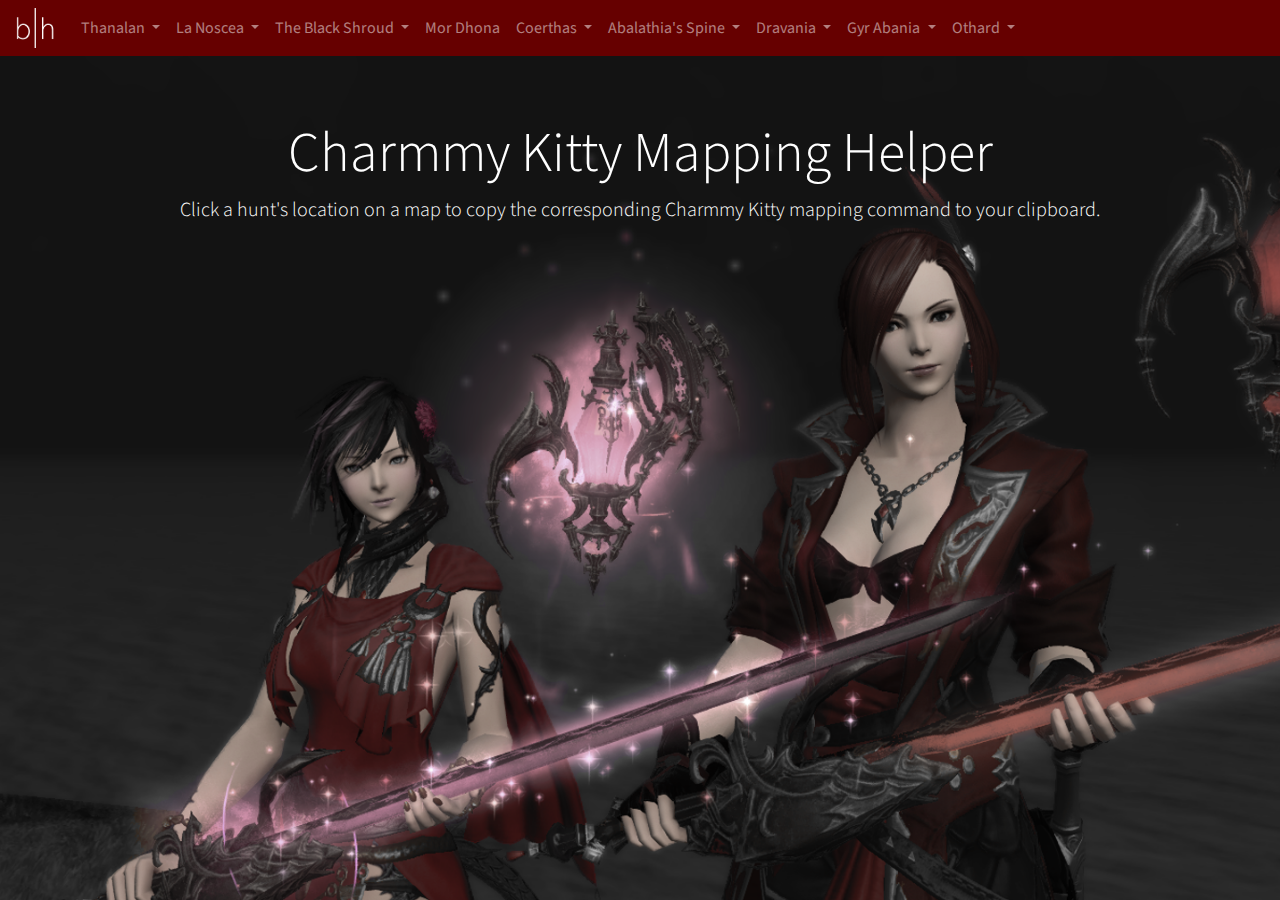
<file: CK_MapHelper.html>
<!doctype html>
<html lang="en">
<head>
	<!-- Required meta tags -->
	<meta charset="utf-8">
	<meta name="viewport" content="width=device-width, initial-scale=1, shrink-to-fit=no">

	<!-- Bootstrap CSS -->
	<!-- <link rel="stylesheet" href="https://maxcdn.bootstrapcdn.com/bootstrap/4.0.0/css/bootstrap.min.css" integrity="sha384-Gn5384xqQ1aoWXA+058RXPxPg6fy4IWvTNh0E263XmFcJlSAwiGgFAW/dAiS6JXm" crossorigin="anonymous"> -->
	<link rel="stylesheet" href="css/bootstrap.min.css"/>
	<link href="https://fonts.googleapis.com/css?family=Source+Sans+Pro:400" rel="stylesheet">
	<link href="https://fonts.googleapis.com/css?family=Source+Sans+Pro:200" rel="stylesheet">
	<title>CharmmyKittyHelper</title>
	<link rel="shortcut icon" type="image/image/x-icon" href="assets/bh.ico">
	<link rel="stylesheet" type="text/css" href="css/myCSS.css"/>
	<!-- <script type="text/javascript" src="js/jquery-1.9.0.min.js"></script> -->
	<!-- <script src="js/myScript.js"></script> -->
</head>

<!-- https://iamroguenine.github.io/BehemothHunting_CharmmyKittyMappingHelper/index.html -->

<body>
	<div class="cover-contain" id="myCover">
		<nav class="coverNav navbar navbar-dark myRed fixed-top navbar-expand-lg" id="theNavBar">
			<a class="navbar-left" href="CK_MapHelper.html"><img id="navBarImg" src="assets/bh_bar.png"></a>
			<button class="navbar-toggler" id="hamburgerBtn" type="button" data-toggle="collapse" data-target="#navbarNav" aria-controls="navbarNav" aria-expanded="false" aria-label="Toggle navigation">
				<span class="navbar-toggler-icon"></span>
			</button>
			<div class="collapse navbar-collapse" id="navbarNav">
				<ul class="navbar-nav">

					<li class="nav-item dropdown">
						<a class="nav-link dropdown-toggle" href="#" id="Thanalan_Dropdown" role="button" data-toggle="dropdown" aria-haspopup="true" aria-expanded="false">
							Thanalan
						</a>
						<div class="dropdown-menu myNavDropdown myGray2 text-white" aria-labelledby="Thanalan_Dropdown">
							<a class="dropdown-item myNavDropdownItem" href="Location.html#Northern_Thanalan">Northern Thanalan</a>
							<a class="dropdown-item myNavDropdownItem" href="Location.html#Western_Thanalan">Western Thanalan</a>
							<a class="dropdown-item myNavDropdownItem" href="Location.html#Central_Thanalan">Central Thanalan</a>
							<a class="dropdown-item myNavDropdownItem" href="Location.html#Eastern_Thanalan">Eastern Thanalan</a>
							<a class="dropdown-item myNavDropdownItem" href="Location.html#Southern_Thanalan">Southern Thanalan</a>
						</div>
					</li>

					<li class="nav-item dropdown">
						<a class="nav-link dropdown-toggle" href="#" id="La_Noscea_Dropdown" role="button" data-toggle="dropdown" aria-haspopup="true" aria-expanded="false">
							La Noscea
						</a>
						<div class="dropdown-menu myNavDropdown myGray2 text-white" aria-labelledby="La_Noscea_Dropdown">
							<a class="dropdown-item myNavDropdownItem" href="Location.html#Outer_La_Noscea">Outer La Noscea</a>
							<a class="dropdown-item myNavDropdownItem" href="Location.html#Upper_La_Noscea">Upper La Noscea</a>
							<a class="dropdown-item myNavDropdownItem" href="Location.html#Western_La_Noscea">Western La Noscea</a>
							<a class="dropdown-item myNavDropdownItem" href="Location.html#Middle_La_Noscea">Middle La Noscea</a>
							<a class="dropdown-item myNavDropdownItem" href="Location.html#Eastern_La_Noscea">Eastern La Noscea</a>
							<a class="dropdown-item myNavDropdownItem" href="Location.html#Lower_La_Noscea">Lower La Noscea</a>
						</div>
					</li>

					<li class="nav-item dropdown">
						<a class="nav-link dropdown-toggle" href="#" id="The_Black_Shroud_Dropdown" role="button" data-toggle="dropdown" aria-haspopup="true" aria-expanded="false">
							The Black Shroud
						</a>
						<div class="dropdown-menu myNavDropdown myGray2 text-white" aria-labelledby="The_Black_Shroud_Dropdown">
							<a class="dropdown-item myNavDropdownItem" href="Location.html#North_Shroud">North Shroud</a>
							<a class="dropdown-item myNavDropdownItem" href="Location.html#Central_Shroud">Central Shroud</a>
							<a class="dropdown-item myNavDropdownItem" href="Location.html#East_Shroud">East Shroud</a>
							<a class="dropdown-item myNavDropdownItem" href="Location.html#South_Shroud">South Shroud</a>
						</div>
					</li>


					<li class="nav-item">
						<a class="nav-link" href="Location.html#Mor_Dhona">Mor Dhona</a>
					</li>

					<li class="nav-item dropdown">
						<a class="nav-link dropdown-toggle" href="#" id="Coerthas_Dropdown" role="button" data-toggle="dropdown" aria-haspopup="true" aria-expanded="false">
							Coerthas
						</a>
						<div class="dropdown-menu myNavDropdown myGray2 text-white" aria-labelledby="Coerthas_Dropdown">
							<a class="dropdown-item myNavDropdownItem" href="Location.html#Coerthas_Western_Highlands">Coerthas Western Highlands</a>
							<a class="dropdown-item myNavDropdownItem" href="Location.html#Coerthas_Central_Highlands">Coerthas Central Highlands</a>
						</div>
					</li>

					<li class="nav-item dropdown">
						<a class="nav-link dropdown-toggle" href="#" id="Abalathias_Spine_Dropdown" role="button" data-toggle="dropdown" aria-haspopup="true" aria-expanded="false">
							Abalathia's Spine
						</a>
						<div class="dropdown-menu myNavDropdown myGray2 text-white" aria-labelledby="Abalathias_Spine_Dropdown">
							<a class="dropdown-item myNavDropdownItem" href="Location.html#Azys_Lla">Azys Lla</a>
							<a class="dropdown-item myNavDropdownItem" href="Location.html#The_Sea_of_Clouds">The Sea of Clouds</a>
						</div>
					</li>

					<li class="nav-item dropdown">
						<a class="nav-link dropdown-toggle" href="#" id="Dravania_Dropdown" role="button" data-toggle="dropdown" aria-haspopup="true" aria-expanded="false">
							Dravania
						</a>
						<div class="dropdown-menu myNavDropdown myGray2 text-white" aria-labelledby="Dravania_Dropdown">
							<a class="dropdown-item myNavDropdownItem" href="Location.html#The_Churning_Mists">The Churning Mists</a>
							<a class="dropdown-item myNavDropdownItem" href="Location.html#The_Dravanian_Hinterlands">The Dravanian Hinterlands</a>
							<a class="dropdown-item myNavDropdownItem" href="Location.html#The_Dravanian_Forelands">The Dravanian Forelands</a>
						</div>
					</li>

					<li class="nav-item dropdown">
						<a class="nav-link dropdown-toggle" href="#" id="Gyr_Abania_Dropdown" role="button" data-toggle="dropdown" aria-haspopup="true" aria-expanded="false">
							Gyr Abania
						</a>
						<div class="dropdown-menu myNavDropdown myGray2 text-white" aria-labelledby="Gyr_Abania_Dropdown">
							<a class="dropdown-item myNavDropdownItem" href="Location.html#The_Fringes">The Fringes</a>
							<a class="dropdown-item myNavDropdownItem" href="Location.html#The_Peaks">The Peaks</a>
							<a class="dropdown-item myNavDropdownItem" href="Location.html#The_Lochs">The Lochs</a>
						</div>
					</li>

					<li class="nav-item dropdown">
						<a class="nav-link dropdown-toggle" href="#" id="Othard_Dropdown" role="button" data-toggle="dropdown" aria-haspopup="true" aria-expanded="false">
							Othard
						</a>
						<div class="dropdown-menu myNavDropdown myGray2 text-white" aria-labelledby="Othard_Dropdown">
							<a class="dropdown-item myNavDropdownItem" href="Location.html#The_Azim_Steppe">The Azim Steppe</a>
							<a class="dropdown-item myNavDropdownItem" href="Location.html#Yanxia">Yanxia</a>
							<a class="dropdown-item myNavDropdownItem" href="Location.html#The_Ruby_Sea">The Ruby Sea</a>
						</div>
					</li>

				</ul>

			</div>
		</nav>
		<div class="centralBanner jumbotron jumbotron-fluid">
			<div class="container text-center text-white">
				<h1 class="display-4">Charmmy Kitty Mapping Helper</h1>
				<p class="lead">Click a hunt's location on a map to copy the corresponding Charmmy Kitty mapping command to your clipboard.</p>
			</div>
		</div>
	</div> 
	<script src="js/jquery-slim.min.js"></script>
	<script src="js/popper.min.js"></script>
	<script src="js/bootstrap.min.js"></script>
	<script src="js/myFrontpageScript.js"></script>
	<!-- <script src="https://code.jquery.com/jquery-3.2.1.slim.min.js" integrity="sha384-KJ3o2DKtIkvYIK3UENzmM7KCkRr/rE9/Qpg6aAZGJwFDMVNA/GpGFF93hXpG5KkN" crossorigin="anonymous"></script> -->
	<!-- <script src="https://cdnjs.cloudflare.com/ajax/libs/popper.js/1.12.9/umd/popper.min.js" integrity="sha384-ApNbgh9B+Y1QKtv3Rn7W3mgPxhU9K/ScQsAP7hUibX39j7fakFPskvXusvfa0b4Q" crossorigin="anonymous"></script> -->
	<!-- <script src="https://maxcdn.bootstrapcdn.com/bootstrap/4.0.0/js/bootstrap.min.js" integrity="sha384-JZR6Spejh4U02d8jOt6vLEHfe/JQGiRRSQQxSfFWpi1MquVdAyjUar5+76PVCmYl" crossorigin="anonymous"></script> -->
</body>
</html>
</file>
<file: css/myCSS.css>
body{
	background-color: rgba(64, 64, 64, 1);
	font-family: 'Source Sans Pro', sans-serif;
	font-weight:400;
}



@-webkit-keyframes pulse {
	0% { box-shadow:0 0 8px #ad0101, inset 0 0 8px #ad0101; }
	50% { box-shadow:0 0 16px #ad0101, inset 0 0 14px #ad0101; }
	100% { box-shadow:0 0 8px #ad0101, inset 0 0 8px #ad0101; }
}

#navBarImg{
	height: 40px; /*same height as navbar */
	width: auto;
}


/*.display-4{
	font-family: 'Source Sans Pro', sans-serif;
}*/

#marker{
	position: absolute;
	width: 12px;
	height: 12px;
	background: #ad0101;
	border-radius:50px;
	box-shadow: 0 0 8px #ad0101, inset 0 0 8px #ad0101;
	-webkit-animation: pulse 1s linear 1s infinite;

}

#myCover{
	background-size: cover;
	background-repeat: no-repeat;
	background-position: center;
	/*background-image: url(../assets/RDM.png);*/
	height: 100vh;
}


.navbar-nav{
	font-size: 1rem;
}

.myNavDropdown{
	font-size:  1rem;
}
.myNavDropdownItem{
	color: white;
}

.jumbotron{
	font-weight:200;
}
.spacer{
	height:56px; /*same height as navbar */
	width:100%;
}

.coverNav{
	position: relative;
}
.fullPageContain{
	height: 100vh;
	width: 100%;
}
.centralBanner{
	background-color: transparent;
}

.myGray{
	background-color: rgba(64, 64, 64, 1);
}

.myGray2{
	background-color: rgba(30, 30, 30, 1);
}

.myRed{
	background-color: rgba(102, 0, 0, 1);
}

.myBlue{
	background-color: rgba(52, 73, 94, 1);
}

.mapPic{
	/*height: 100vmin;*/
	/*width: 100vmin;*/
	height: auto;
	width: auto;
	margin: auto;
	display: block;
	-moz-user-select: none;
	-webkit-user-select: none;
	user-select: none;
}
</file>
